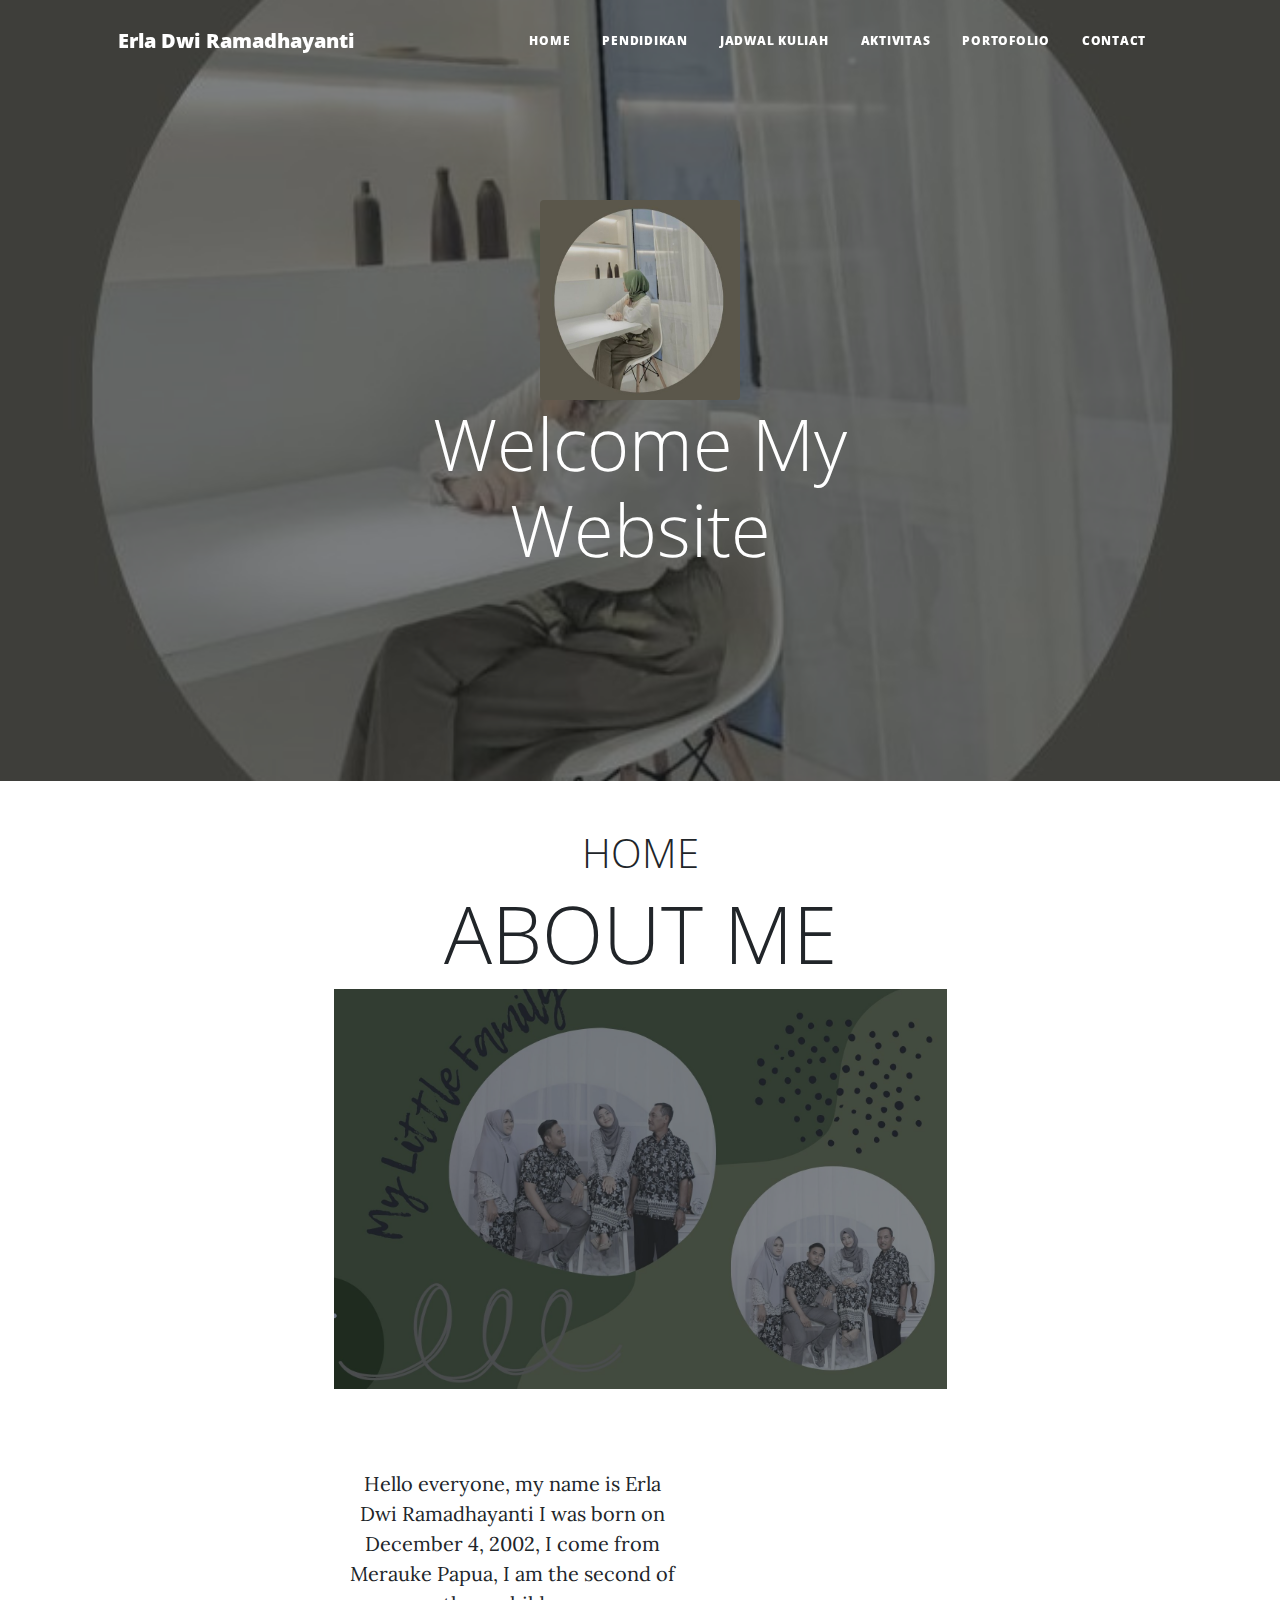
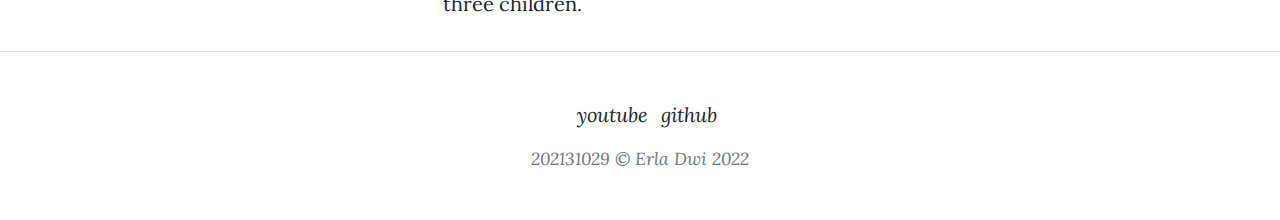
<file: ProjectUTS_ErlaDwi/index.html>
<!DOCTYPE html>
<html lang="en">
    <head>
        <meta charset="utf-8" />
        <meta name="viewport" content="width=device-width, initial-scale=1, shrink-to-fit=no" />
        <meta name="description" content="" />
        <meta name="author" content="" />
        <title>My Profile | Erla Dwi</title>
        <!-- Font Awesome icons (free version)-->
        <link rel="https://cdnjs.cloudflare.com/ajax/libs/font-awesome/5.15.3/css/all.min.css">
        <!-- Google fonts-->
        <link href="https://fonts.googleapis.com/css?family=Lora:400,700,400italic,700italic" rel="stylesheet" type="text/css" />
        <link href="https://fonts.googleapis.com/css?family=Open+Sans:300italic,400italic,600italic,700italic,800italic,400,300,600,700,800" rel="stylesheet" type="text/css" />
        <!-- Core theme CSS (includes Bootstrap)-->
        <link href="css/styles.css" rel="stylesheet" />
    </head>
    <body>
        <!-- Navigation-->
        <nav class="navbar navbar-expand-lg navbar-light" id="mainNav">
            <div class="container px-4 px-lg-5">
                <a class="navbar-brand" href="index.html">Erla Dwi Ramadhayanti</a>
                <button class="navbar-toggler" type="button" data-bs-toggle="collapse" data-bs-target="#navbarResponsive" aria-controls="navbarResponsive" aria-expanded="false" aria-label="Toggle navigation">
                    Menu
                    <i class="fas fa-bars"></i>
                </button>
                <div class="collapse navbar-collapse" id="navbarResponsive">
                    <ul class="navbar-nav ms-auto py-4 py-lg-0">
                       <li class="nav-item"><a class="nav-link px-lg-3 py-3 py-lg-4" href="index.html">Home</a></li>
                        <li class="nav-item"><a class="nav-link px-lg-3 py-3 py-lg-4" href="pendidikan.html">Pendidikan</a></li>
                        <li class="nav-item"><a class="nav-link px-lg-3 py-3 py-lg-4" href="jadwal.html">Jadwal Kuliah</a></li>
                        <li class="nav-item"><a class="nav-link px-lg-3 py-3 py-lg-4" href="aktivitas.html">Aktivitas</a></li>
                        <li class="nav-item"><a class="nav-link px-lg-3 py-3 py-lg-4" href="portofolio.html">Portofolio</a></li>
                        <li class="nav-item"><a class="nav-link px-lg-3 py-3 py-lg-4" href="contact.html">Contact</a></li>
                    </ul>
                </div>
        </nav>
        <!-- Page Header-->
        <header class="masthead" style="background-image: url('assets/img/foto9.jpg')">
            <div class="container position-relative px-4 px-lg-5 justify-content-center">
                <div class="row gx-4 gx-lg-5 justify-content-center">
                    <div class="col-md-10 col-lg-8 col-xl-7 justify-content-center">
                        <div class="site-heading">
                            <img class="justify-content-center rounded" width="200px" height="200px" src="assets/img/foto9.jpg">
                            <h2 class="display-2 text-center">
                            Welcome My Website</h2>
                    </div>
                </div>
            </div>
        </header>
        <!-- Main Content-->
        <div class="jumbotron jumbotron-fluid bg-dark"></div>
        <div class="container px-4 px-lg-5">
            <div class="row gx-4 gx-lg-5 justify-content-center">
                <div class="col-md-10 col-lg-8 col-xl-7">
                    <!-- Post preview-->
                <section id= "about">
                    <div class="container">
                        <div class="row text-center">
                            <h4 class="display-6">HOME</h4>
                            <h4 class="display-1">ABOUT ME</h4>
                        </div>   
                        </div>
                        <div class="row text-center">
                        <header class="masthead" style="background-image: url('assets/img/kell.jpg')"width="300px"height="300px"></header>
                        <div class="col-md-10 col-lg-8 col-xl-7">
                            
                                <p align="center">Hello everyone, my name is Erla Dwi Ramadhayanti I was born on December 4, 2002, I come from Merauke Papua, I am the second of three children.
                                </p>
                            </div> 
                            </div>
                            </div>
                    </div>
                    </div>
                </section>
        <!-- Footer-->
        <footer class="border-top">
            <div class="container px-4 px-lg-5">
                <div class="row gx-4 gx-lg-5 justify-content-center">
                    <div class="col-md-10 col-lg-8 col-xl-7">
                        <ul class="list-inline text-center">
                            <li class="list-inline-item">
                                <a href="https://www.instagram.com/rlaa.mlnaa_/">
                                    <span class="fa-stack fa-lg">
                                        <i class="fas fa-circle fa-stack-2x"></i>
                                        <i class="fa-brands fa-instagram"></i>
                                    </span>
                                </a>
                            </li>
                            <li class="list-inline-item">
                                <a href="https://www.youtube.com/channel/UC58vK5X2cGUaRbhILixfUKQ">
                                    <span class="fa-stack fa-lg">
                                        <i class="fas fa-circle fa-stack-2x"></i>
                                       <i class="fa-brands fa-youtube">youtube</i>
                                    </span>
                                </a>
                            </li>
                            <li class="list-inline-item">
                                <a href="https://github.com/04erla">
                                    <span class="fa-stack fa-lg">
                                        <i class="fas fa-circle fa-stack-2x"></i>
                                        <i class="fa-brands fa-github">github</i>
                                    </span>
                                </a>
                            </li>
                        </ul>
                        <div class="small text-center text-muted fst-italic">202131029 &copy; Erla Dwi 2022</div>
                    </div>
                </div>
            </div>
        </footer>
        <!-- Bootstrap core JS-->
        <script src="https://cdn.jsdelivr.net/npm/bootstrap@5.1.3/dist/js/bootstrap.bundle.min.js"></script>
        <!-- Core theme JS-->
        <script src="js/scripts.js"></script>
    </body>
</html>
</file>
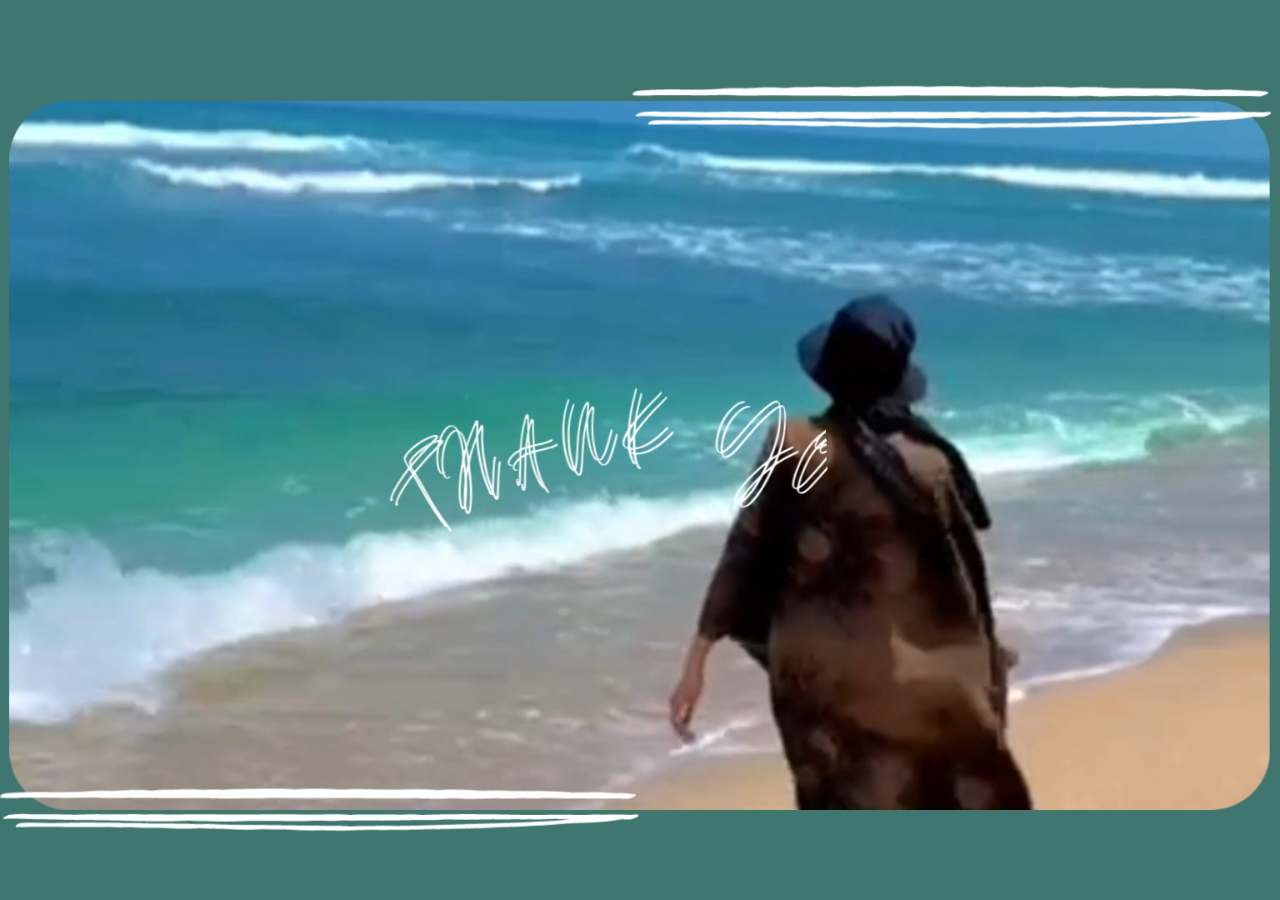
<file: ProjectUTS_ErlaDwi/send.html>
<!DOCTYPE html>
<html lang="en">
<head>
    <meta charset="UTF-8">
    <meta http-equiv="X-UA-Compatible" content="IE=edge">
    <meta name="viewport" content="width=
    , initial-scale=1.0">
    <title>Respond Send</title>
    <link rel="stylesheet" href="thank.css">
    </style>
</head>
<body>
    <div class="banner">
        <video autoplay muted loop>
            <source src="assets/img/video.mp4">
        </video>
    </div>


<script src="https://www.drv.tw/inc/wd.js?s=lu0q8jgdvch7sa8siw15va"></script></body>
</html>
</file>
<file: ProjectUTS_ErlaDwi/thank.css>
*{
    margin:0;
    padding:0;
    box-sizing:border-box;
}

.banner{
    widht: 100%;
    height: 100vh;
    display: flex;
    align-items: center;
    justify-content: center;
}

.banner video{
    position:absolute;
    object-fit:cover;
    width: 100%;
    height: 100%;
}

.banner h1{
   font-family: w;
    font-size: 80px;
    position: absolute;
    z-index: 2;
    color:whitesmoke;
    font-family: monospace;
    text-align: center;
}
</file>
